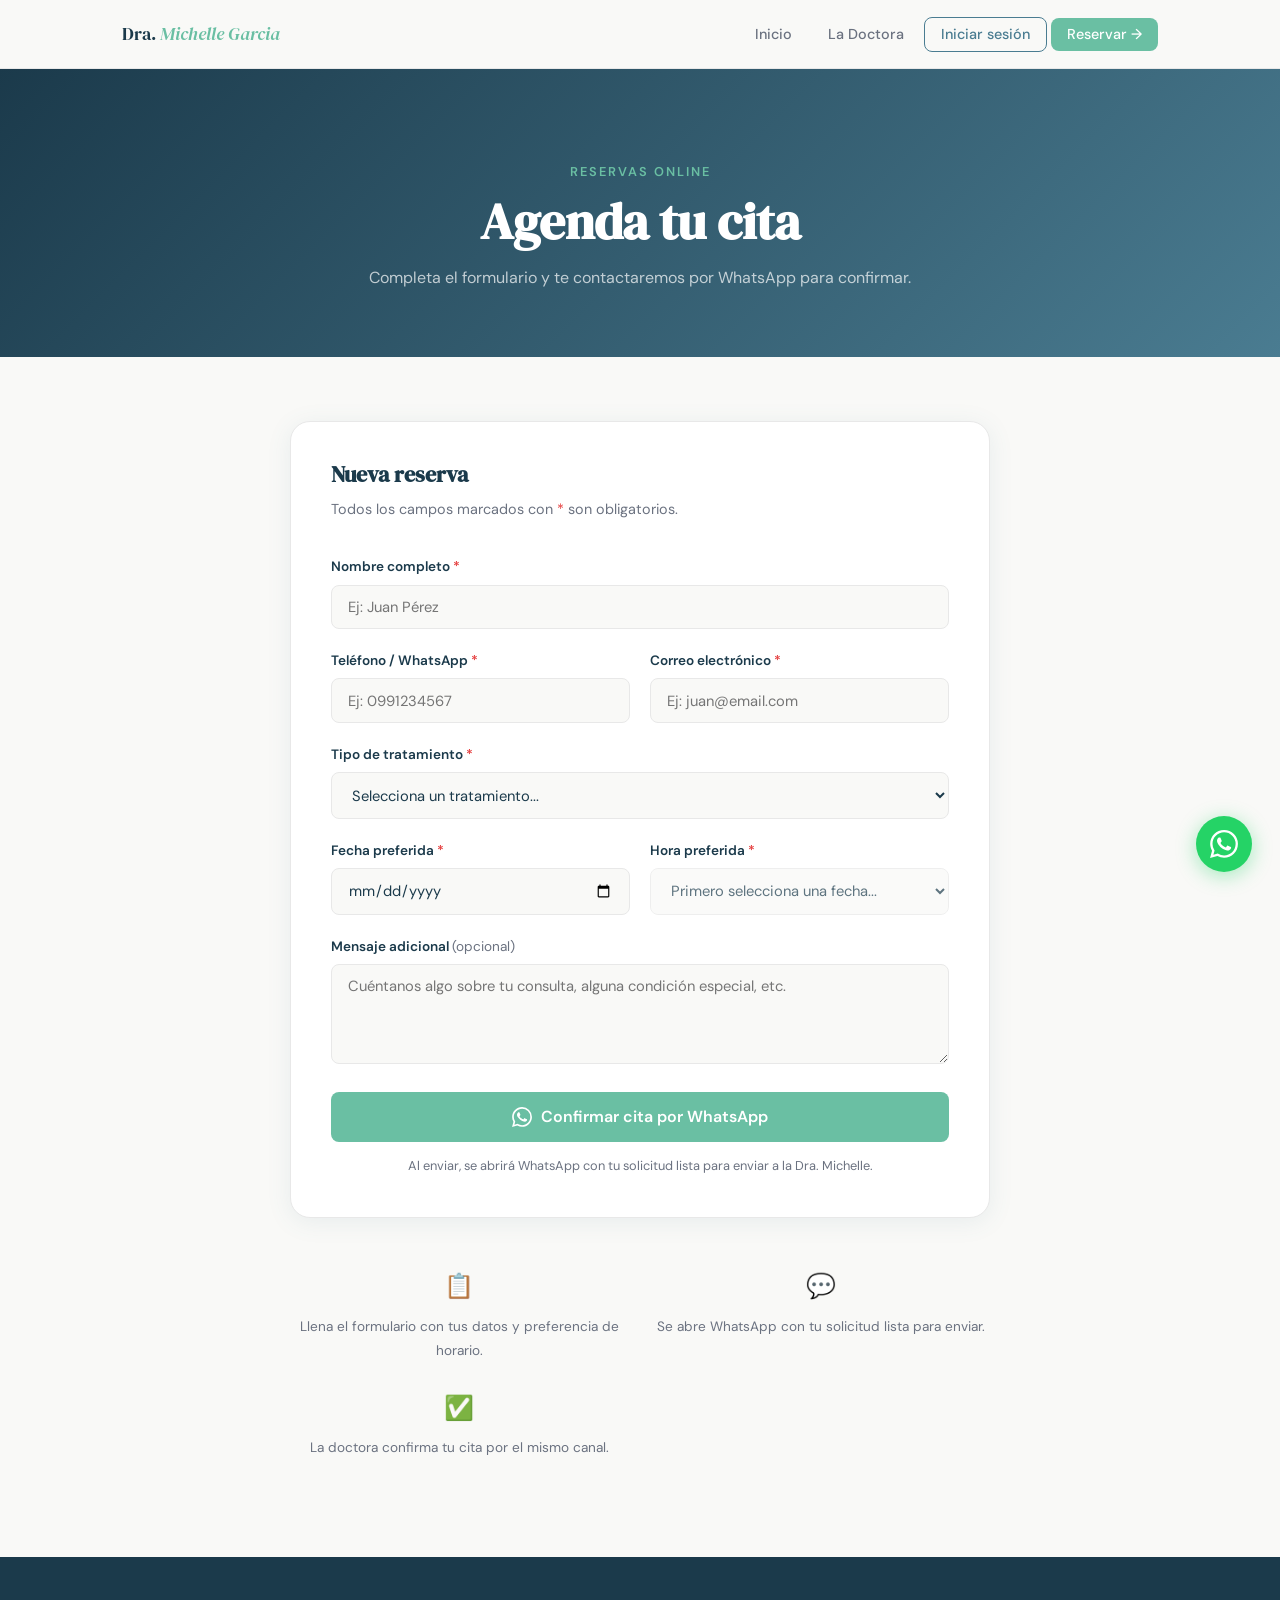
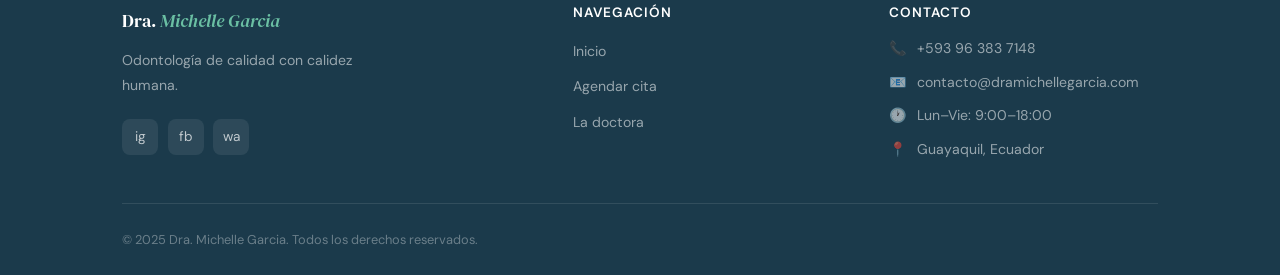
<file: agendar.html>
<!DOCTYPE html>
<html lang="es">
<head>
  <meta charset="UTF-8" />
  <meta name="viewport" content="width=device-width, initial-scale=1.0" />
  <title>Agendar Cita – Dra. Michelle Garcia</title>
  <meta name="description" content="Agenda tu cita con la Dra. Michelle Garcia. Formulario fácil y rápido, confirmación por WhatsApp." />
  <link rel="preconnect" href="https://fonts.googleapis.com" />
  <link rel="preconnect" href="https://fonts.gstatic.com" crossorigin />
  <link href="https://fonts.googleapis.com/css2?family=DM+Sans:wght@300;400;500;600&family=DM+Serif+Display:ital@0;1&display=swap" rel="stylesheet" />
  <link rel="icon" type="image/png" href="logo.png" />
  <link rel="stylesheet" href="src/styles.css" />
</head>
<body>

  <!-- ========== NAVBAR ========== -->
  <nav class="navbar">
    <div class="container">
      <a href="index.html" class="logo">Dra. <span>Michelle Garcia</span></a>
      <ul class="nav-links" id="navLinks">
        <li><a href="index.html">Inicio</a></li>
        <li><a href="biografia.html">La Doctora</a></li>
        <li><a href="login.html" class="nav-login">Iniciar sesión</a></li>
        <li><a href="agendar.html" class="nav-cta">Reservar &rarr;</a></li>
      </ul>
      <button class="hamburger" id="hamburger" aria-label="Menú">
        <span></span><span></span><span></span>
      </button>
    </div>
  </nav>


  <!-- ========== HERO AGENDAR ========== -->
  <section class="agendar-hero">
    <div class="container">
      <p class="section-label" style="color:var(--acc)">Reservas online</p>
      <h1>Agenda tu cita</h1>
      <p>Completa el formulario y te contactaremos por WhatsApp para confirmar.</p>
    </div>
  </section>


  <!-- ========== FORMULARIO ========== -->
  <section class="agendar-section">
    <div class="container">

      <div class="form-card">

        <!-- Formulario activo -->
        <div id="formWrapper">
          <h3 style="font-family:'DM Serif Display',serif; color:var(--pri-dark); margin-bottom:.5rem; font-size:1.4rem;">
            Nueva reserva
          </h3>
          <p style="font-size:.9rem; color:var(--muted); margin-bottom:2rem;">
            Todos los campos marcados con <span style="color:#e53e3e">*</span> son obligatorios.
          </p>

          <form id="formCita" novalidate>
            <div class="form-grid">

              <!-- Nombre -->
              <div class="form-group full">
                <label for="nombre">Nombre completo <span style="color:#e53e3e">*</span></label>
                <input
                  type="text"
                  id="nombre"
                  name="nombre"
                  placeholder="Ej: Juan Pérez"
                  required
                  autocomplete="name"
                />
              </div>

              <!-- Teléfono -->
              <div class="form-group">
                <label for="telefono">Teléfono / WhatsApp <span style="color:#e53e3e">*</span></label>
                <input
                  type="tel"
                  id="telefono"
                  name="telefono"
                  placeholder="Ej: 0991234567"
                  required
                  autocomplete="tel"
                />
              </div>

              <!-- Correo -->
              <div class="form-group">
                <label for="correo">Correo electrónico <span style="color:#e53e3e">*</span></label>
                <input
                  type="email"
                  id="correo"
                  name="correo"
                  placeholder="Ej: juan@email.com"
                  required
                  autocomplete="email"
                />
              </div>

              <!-- Tipo de tratamiento -->
              <div class="form-group full">
                <label for="tratamiento">Tipo de tratamiento <span style="color:#e53e3e">*</span></label>
                <select id="tratamiento" name="tratamiento" required>
                  <option value="" disabled selected>Selecciona un tratamiento...</option>
                  <option value="Consulta general">Consulta general</option>
                  <option value="Ortodoncia">Ortodoncia</option>
                  <option value="Blanqueamiento dental">Blanqueamiento dental</option>
                  <option value="Implantes dentales">Implantes dentales</option>
                  <option value="Limpieza dental">Limpieza dental</option>
                  <option value="Carillas estéticas">Carillas estéticas</option>
                  <option value="Urgencia dental">Urgencia dental</option>
                  <option value="Otro">Otro</option>
                </select>
              </div>

              <!-- Fecha -->
              <div class="form-group">
                <label for="fecha">Fecha preferida <span style="color:#e53e3e">*</span></label>
                <input
                  type="date"
                  id="fecha"
                  name="fecha"
                  required
                />
              </div>

              <!-- Hora — se llena dinámicamente al elegir fecha -->
              <div class="form-group">
                <label for="hora">Hora preferida <span style="color:#e53e3e">*</span></label>
                <select id="hora" name="hora" required disabled>
                  <option value="" disabled selected>Primero selecciona una fecha...</option>
                </select>
              </div>

              <!-- Mensaje -->
              <div class="form-group full">
                <label for="mensaje">Mensaje adicional <span style="font-weight:400; color:var(--muted)">(opcional)</span></label>
                <textarea
                  id="mensaje"
                  name="mensaje"
                  placeholder="Cuéntanos algo sobre tu consulta, alguna condición especial, etc."
                ></textarea>
              </div>

            </div>

            <!-- Botón enviar -->
            <div class="form-submit">
              <button type="submit" class="btn-submit" id="btnEnviar">
                <svg class="wa-icon" viewBox="0 0 24 24" xmlns="http://www.w3.org/2000/svg">
                  <path d="M17.472 14.382c-.297-.149-1.758-.867-2.03-.967-.273-.099-.471-.148-.67.15-.197.297-.767.966-.94 1.164-.173.199-.347.223-.644.075-.297-.15-1.255-.463-2.39-1.475-.883-.788-1.48-1.761-1.653-2.059-.173-.297-.018-.458.13-.606.134-.133.298-.347.446-.52.149-.174.198-.298.298-.497.099-.198.05-.371-.025-.52-.075-.149-.669-1.612-.916-2.207-.242-.579-.487-.5-.669-.51-.173-.008-.371-.01-.57-.01-.198 0-.52.074-.792.372-.272.297-1.04 1.016-1.04 2.479 0 1.462 1.065 2.875 1.213 3.074.149.198 2.096 3.2 5.077 4.487.709.306 1.262.489 1.694.625.712.227 1.36.195 1.871.118.571-.085 1.758-.719 2.006-1.413.248-.694.248-1.289.173-1.413-.074-.124-.272-.198-.57-.347m-5.421 7.403h-.004a9.87 9.87 0 01-5.031-1.378l-.361-.214-3.741.982.998-3.648-.235-.374a9.86 9.86 0 01-1.51-5.26c.001-5.45 4.436-9.884 9.888-9.884 2.64 0 5.122 1.03 6.988 2.898a9.825 9.825 0 012.893 6.994c-.003 5.45-4.437 9.884-9.885 9.884m8.413-18.297A11.815 11.815 0 0012.05 0C5.495 0 .16 5.335.157 11.892c0 2.096.547 4.142 1.588 5.945L.057 24l6.305-1.654a11.882 11.882 0 005.683 1.448h.005c6.554 0 11.890-5.335 11.893-11.893a11.821 11.821 0 00-3.48-8.413z"/>
                </svg>
                Confirmar cita por WhatsApp
              </button>
              <p class="form-note">
                Al enviar, se abrirá WhatsApp con tu solicitud lista para enviar a la Dra. Michelle.
              </p>
            </div>

          </form>
        </div>

        <!-- Mensaje de éxito (oculto hasta el envío) -->
        <div class="form-success" id="formSuccess">
          <div class="success-icon">✓</div>
          <h3>¡Solicitud enviada!</h3>
          <p>Se abrió WhatsApp con tu reserva. La Dra. Michelle te confirmará tu cita a la brevedad.</p>
          <a href="index.html" class="btn btn-outline" style="margin-top:1.5rem; display:inline-flex">
            Volver al inicio
          </a>
        </div>

      </div>

      <!-- Info extra debajo del formulario -->
      <div class="grid-3" style="margin-top:3rem; max-width:700px; margin-left:auto; margin-right:auto;">
        <div style="text-align:center">
          <div style="font-size:1.5rem; margin-bottom:.5rem;">📋</div>
          <p style="font-size:.85rem; color:var(--muted)">Llena el formulario con tus datos y preferencia de horario.</p>
        </div>
        <div style="text-align:center">
          <div style="font-size:1.5rem; margin-bottom:.5rem;">💬</div>
          <p style="font-size:.85rem; color:var(--muted)">Se abre WhatsApp con tu solicitud lista para enviar.</p>
        </div>
        <div style="text-align:center">
          <div style="font-size:1.5rem; margin-bottom:.5rem;">✅</div>
          <p style="font-size:.85rem; color:var(--muted)">La doctora confirma tu cita por el mismo canal.</p>
        </div>
      </div>

    </div>
  </section>


  <!-- ========== FOOTER ========== -->
  <footer class="footer">
    <div class="container">
      <div class="footer-grid">
        <div class="footer-brand">
          <div class="footer-logo">Dra. <span>Michelle Garcia</span></div>
          <p>Odontología de calidad con calidez humana.</p>
          <div class="footer-social">
            <a href="#" class="social-btn" title="Instagram">ig</a>
            <a href="#" class="social-btn" title="Facebook">fb</a>
            <a href="https://wa.me/593963837148" class="social-btn" title="WhatsApp">wa</a>
          </div>
        </div>
        <div>
          <h4>Navegación</h4>
          <ul class="footer-links">
            <li><a href="index.html">Inicio</a></li>
            <li><a href="agendar.html">Agendar cita</a></li>
            <li><a href="biografia.html">La doctora</a></li>
          </ul>
        </div>
        <div>
          <h4>Contacto</h4>
          <ul class="footer-contact">
            <li><span>📞</span> +593 96 383 7148</li>
            <li><span>📧</span> contacto@dramichellegarcia.com</li>
            <li><span>🕐</span> Lun–Vie: 9:00–18:00</li>
            <li><span>📍</span> Guayaquil, Ecuador</li>
          </ul>
        </div>
      </div>
      <div class="footer-bottom">
        <p>© 2025 Dra. Michelle Garcia. Todos los derechos reservados.</p>
      </div>
    </div>
  </footer>

  <!-- WhatsApp flotante -->
  <a href="https://wa.me/593963837148" target="_blank" class="wa-float" title="Escríbenos por WhatsApp">
    <svg viewBox="0 0 24 24" xmlns="http://www.w3.org/2000/svg">
      <path d="M17.472 14.382c-.297-.149-1.758-.867-2.03-.967-.273-.099-.471-.148-.67.15-.197.297-.767.966-.94 1.164-.173.199-.347.223-.644.075-.297-.15-1.255-.463-2.39-1.475-.883-.788-1.48-1.761-1.653-2.059-.173-.297-.018-.458.13-.606.134-.133.298-.347.446-.52.149-.174.198-.298.298-.497.099-.198.05-.371-.025-.52-.075-.149-.669-1.612-.916-2.207-.242-.579-.487-.5-.669-.51-.173-.008-.371-.01-.57-.01-.198 0-.52.074-.792.372-.272.297-1.04 1.016-1.04 2.479 0 1.462 1.065 2.875 1.213 3.074.149.198 2.096 3.2 5.077 4.487.709.306 1.262.489 1.694.625.712.227 1.36.195 1.871.118.571-.085 1.758-.719 2.006-1.413.248-.694.248-1.289.173-1.413-.074-.124-.272-.198-.57-.347m-5.421 7.403h-.004a9.87 9.87 0 01-5.031-1.378l-.361-.214-3.741.982.998-3.648-.235-.374a9.86 9.86 0 01-1.51-5.26c.001-5.45 4.436-9.884 9.888-9.884 2.64 0 5.122 1.03 6.988 2.898a9.825 9.825 0 012.893 6.994c-.003 5.45-4.437 9.884-9.885 9.884m8.413-18.297A11.815 11.815 0 0012.05 0C5.495 0 .16 5.335.157 11.892c0 2.096.547 4.142 1.588 5.945L.057 24l6.305-1.654a11.882 11.882 0 005.683 1.448h.005c6.554 0 11.890-5.335 11.893-11.893a11.821 11.821 0 00-3.48-8.413z"/>
    </svg>
  </a>

  <script src="src/main.js"></script>
</body>
</html>
</file>
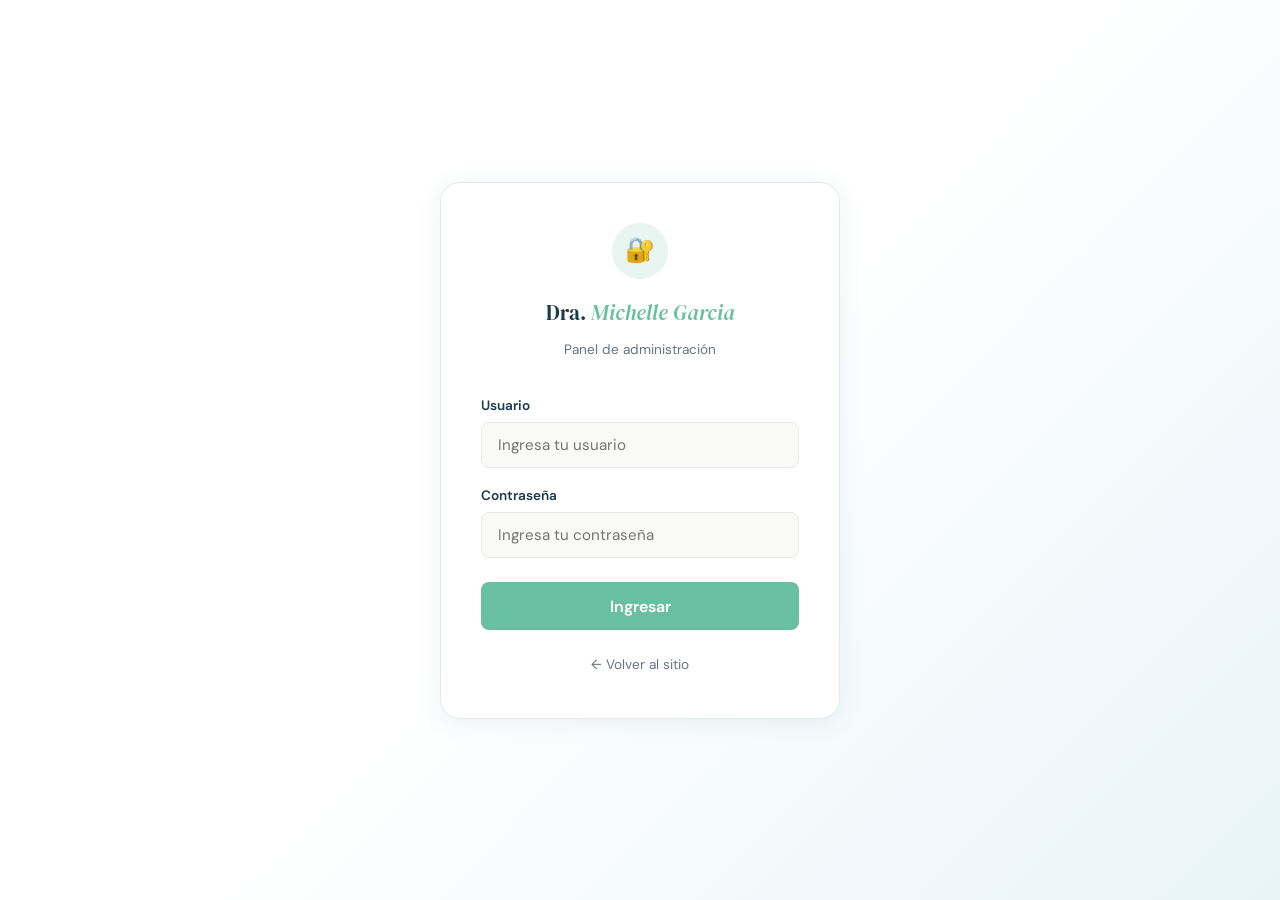
<file: dashboard.html>
<!DOCTYPE html>
<html lang="es">
<head>
  <meta charset="UTF-8" />
  <meta name="viewport" content="width=device-width, initial-scale=1.0" />
  <title>Dashboard – Dra. Michelle Garcia</title>
  <link rel="icon" type="image/png" href="logo.png" />
  <link rel="preconnect" href="https://fonts.googleapis.com" />
  <link rel="preconnect" href="https://fonts.gstatic.com" crossorigin />
  <link href="https://fonts.googleapis.com/css2?family=DM+Sans:wght@300;400;500;600&family=DM+Serif+Display:ital@0;1&display=swap" rel="stylesheet" />
  <link rel="stylesheet" href="src/styles.css" />
</head>
<body>

  <!-- TOPBAR -->
  <div class="topbar">
    <div class="topbar-logo">Dra. <span>Michelle Garcia</span> — Dashboard</div>
    <div class="topbar-right">
      <span class="topbar-user" id="topbarUser"></span>
      <button class="btn-logout" id="btnLogout">Cerrar sesión</button>
    </div>
  </div>

  <div class="dashboard">
    <div class="container">

      <!-- STATS -->
      <div class="stats-grid">
        <div class="stat-card"><span class="stat-num" id="statTotal">—</span><span class="stat-label">Total citas</span></div>
        <div class="stat-card"><span class="stat-num" id="statPendiente">—</span><span class="stat-label">Pendientes</span></div>
        <div class="stat-card"><span class="stat-num" id="statConfirmada">—</span><span class="stat-label">Confirmadas</span></div>
        <div class="stat-card"><span class="stat-num" id="statCancelada">—</span><span class="stat-label">Canceladas</span></div>
      </div>

      <!-- FILTROS -->
      <div class="filtros">
        <select id="filtroEstado">
          <option value="">Todos los estados</option>
          <option value="Pendiente">Pendiente</option>
          <option value="Confirmada">Confirmada</option>
          <option value="Cancelada">Cancelada</option>
        </select>
        <input type="date" id="filtroFecha" />
        <button class="btn-refresh" id="btnRefresh">↺ Actualizar</button>
      </div>

      <!-- TABLA (desktop) -->
      <div class="table-wrap">
        <div class="table-empty" id="tableLoading">
          <div class="spinner"></div>
          Cargando citas...
        </div>
        <table class="citas-table" id="citasTable" style="display:none">
          <thead>
            <tr>
              <th>Paciente</th>
              <th>Tratamiento</th>
              <th>Fecha</th>
              <th>Hora</th>
              <th>Teléfono</th>
              <th>Estado</th>
              <th>Acciones</th>
            </tr>
          </thead>
          <tbody id="citasTbody"></tbody>
        </table>
        <div class="table-empty" id="tableEmpty" style="display:none">
          No hay citas para los filtros seleccionados.
        </div>
      </div>

      <!-- CARDS (móvil) -->
      <div class="citas-cards" id="citasCards"></div>

    </div>
  </div>

  <script>
    const SCRIPT_URL = "https://script.google.com/macros/s/AKfycbw8NdR-mvVwVTXChMpIpU7E0NkLY6objRKbtEdQ3hBc_7BMVJZDBFonu4_yI_S0NTbV/exec";

    if (sessionStorage.getItem("auth") !== "true") {
      window.location.href = "login.html";
    }

    document.getElementById("topbarUser").textContent = sessionStorage.getItem("usuario") || "";

    document.getElementById("btnLogout").addEventListener("click", () => {
      sessionStorage.clear();
      window.location.href = "login.html";
    });

    let todasLasCitas = [];

    // ── Cargar citas ──
    async function cargarCitas() {
      document.getElementById("tableLoading").style.display = "block";
      document.getElementById("citasTable").style.display   = "none";
      document.getElementById("tableEmpty").style.display   = "none";
      document.getElementById("citasCards").innerHTML       = "";

      try {
        const res  = await fetch(`${SCRIPT_URL}?action=getCitas&t=${Date.now()}`, { cache: "no-store" });
        const json = await res.json();
        todasLasCitas = json.citas || [];
        actualizarStats(todasLasCitas);
        renderCitas(todasLasCitas);
      } catch (err) {
        document.getElementById("tableLoading").innerHTML = "Error al cargar citas. Intenta de nuevo.";
      }
    }

    // ── Stats ──
    function actualizarStats(citas) {
      document.getElementById("statTotal").textContent      = citas.length;
      document.getElementById("statPendiente").textContent  = citas.filter(c => c.estado === "Pendiente").length;
      document.getElementById("statConfirmada").textContent = citas.filter(c => c.estado === "Confirmada").length;
      document.getElementById("statCancelada").textContent  = citas.filter(c => c.estado === "Cancelada").length;
    }

    // ── Render tabla + cards ──
    function renderCitas(citas) {
      document.getElementById("tableLoading").style.display = "none";
      const cardsEl = document.getElementById("citasCards");
      cardsEl.innerHTML = "";

      if (citas.length === 0) {
        document.getElementById("tableEmpty").style.display = "block";
        document.getElementById("citasTable").style.display = "none";
        return;
      }

      document.getElementById("citasTable").style.display = "table";
      document.getElementById("tableEmpty").style.display = "none";

      const sorted = [...citas].sort((a, b) =>
        (parseFecha(a.fecha) + a.hora).localeCompare(parseFecha(b.fecha) + b.hora)
      );

      const tbody = document.getElementById("citasTbody");
      tbody.innerHTML = "";

      sorted.forEach(cita => {
        const accionesHTML = `
          ${cita.estado !== "Confirmada" && cita.estado !== "Cancelada"
            ? `<button class="btn-accion btn-confirmar" onclick="cambiarEstado(${cita.fila}, 'Confirmada', this)">Confirmar</button>` : ""}
          ${cita.estado !== "Cancelada"
            ? `<button class="btn-accion btn-cancelar" onclick="cambiarEstado(${cita.fila}, 'Cancelada', this)">Cancelar</button>` : ""}
        `;

        // Fila tabla (desktop)
        const tr = document.createElement("tr");
        tr.innerHTML = `
          <td>
            <strong style="display:block;color:var(--pri-dark)">${cita.nombre}</strong>
            <span style="font-size:.78rem;color:var(--muted)">${cita.correo}</span>
          </td>
          <td>${cita.tratamiento}</td>
          <td>${cita.fecha}</td>
          <td>${formatHora12(cita.hora)}</td>
          <td>${cita.telefono}</td>
          <td><span class="badge badge-${cita.estado.toLowerCase()}">${cita.estado}</span></td>
          <td><div class="acciones">${accionesHTML}</div></td>
        `;
        tbody.appendChild(tr);

        // Card (móvil)
        const card = document.createElement("div");
        card.className = "cita-card";
        card.innerHTML = `
          <div class="cita-card-header">
            <div>
              <div class="cita-card-nombre">${cita.nombre}</div>
              <div class="cita-card-correo">${cita.correo}</div>
            </div>
            <span class="badge badge-${cita.estado.toLowerCase()}">${cita.estado}</span>
          </div>
          <div class="cita-card-body">
            <div class="cita-card-field"><span>Tratamiento</span><strong>${cita.tratamiento}</strong></div>
            <div class="cita-card-field"><span>Teléfono</span><strong>${cita.telefono}</strong></div>
            <div class="cita-card-field"><span>Fecha</span><strong>${cita.fecha}</strong></div>
            <div class="cita-card-field"><span>Hora</span><strong>${formatHora12(cita.hora)}</strong></div>
          </div>
          <div class="cita-card-footer">${accionesHTML}</div>
        `;
        cardsEl.appendChild(card);
      });
    }

    // ── Cambiar estado ──
    async function cambiarEstado(fila, nuevoEstado, btn) {
      btn.disabled    = true;
      btn.textContent = "...";

      try {
        const url  = `${SCRIPT_URL}?action=actualizarEstado&fila=${fila}&estado=${encodeURIComponent(nuevoEstado)}&t=${Date.now()}`;
        const res  = await fetch(url, { cache: "no-store" });
        const json = await res.json();

        if (json.ok) {
          await cargarCitas();
        } else {
          btn.disabled    = false;
          btn.textContent = nuevoEstado === "Confirmada" ? "Confirmar" : "Cancelar";
          alert("Error al actualizar. Intenta de nuevo.");
        }
      } catch (err) {
        btn.disabled    = false;
        btn.textContent = nuevoEstado === "Confirmada" ? "Confirmar" : "Cancelar";
        alert("Error de conexión.");
      }
    }

    // ── Filtros ──
    function aplicarFiltros() {
      const estado = document.getElementById("filtroEstado").value;
      const fecha  = document.getElementById("filtroFecha").value;

      let filtradas = [...todasLasCitas];
      if (estado) filtradas = filtradas.filter(c => c.estado === estado);
      if (fecha)  filtradas = filtradas.filter(c => c.fecha  === isoADDMMYYYY(fecha));

      actualizarStats(todasLasCitas);
      renderCitas(filtradas);
    }

    document.getElementById("filtroEstado").addEventListener("change", aplicarFiltros);
    document.getElementById("filtroFecha").addEventListener("change", aplicarFiltros);
    document.getElementById("btnRefresh").addEventListener("click", cargarCitas);

    // ── Helpers ──
    function isoADDMMYYYY(iso) {
      if (!iso) return "";
      const [y, m, d] = iso.split("-");
      return `${d}/${m}/${y}`;
    }

    function parseFecha(ddmmyyyy) {
      if (!ddmmyyyy) return "";
      const [d, m, y] = ddmmyyyy.split("/");
      return `${y}-${m}-${d}`;
    }

    function formatHora12(h) {
      if (!h) return h;
      const [hh, mm] = h.split(":").map(Number);
      const p = hh >= 12 ? "PM" : "AM";
      return `${hh % 12 || 12}:${String(mm).padStart(2, "0")} ${p}`;
    }

    cargarCitas();
  </script>
</body>
</html>
</file>
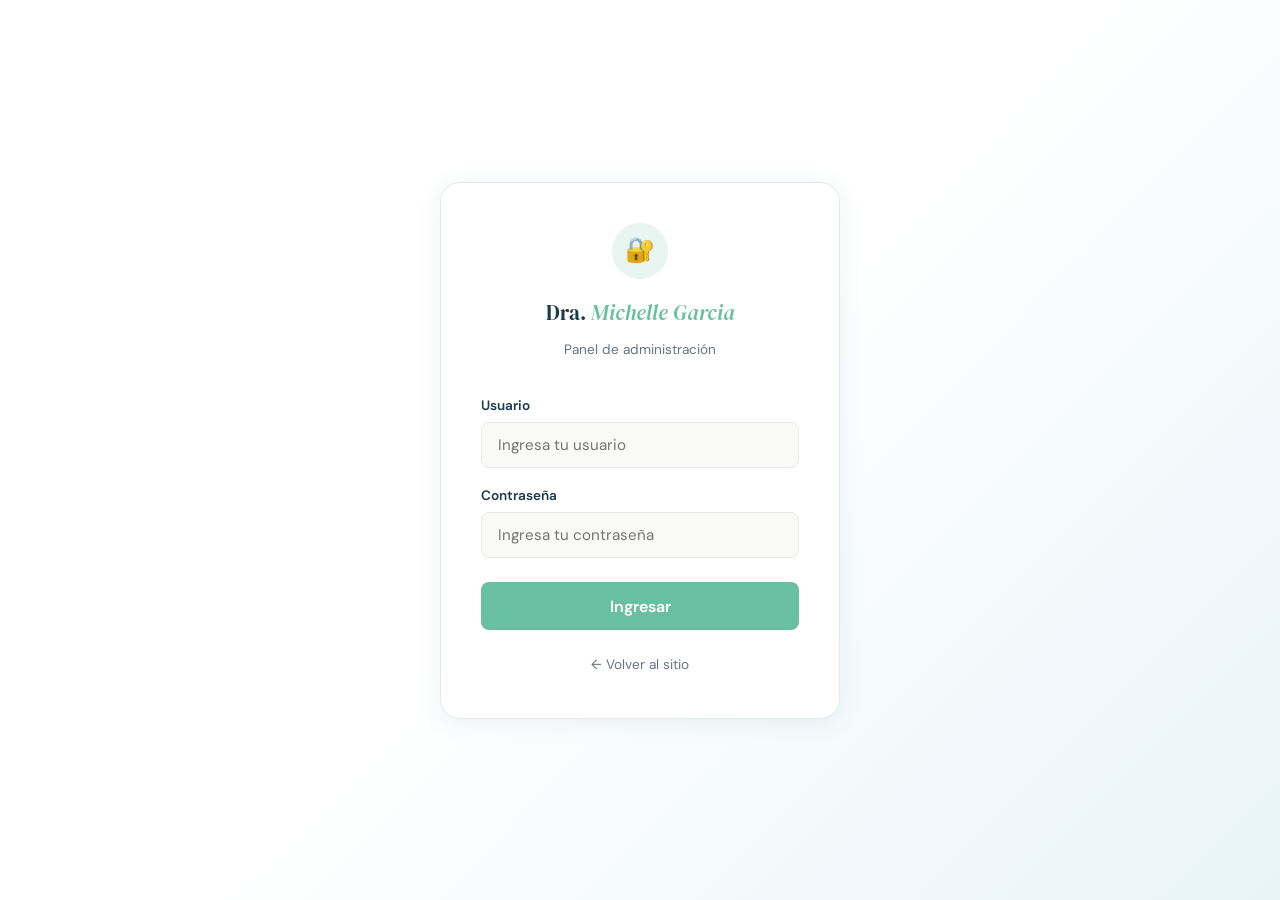
<file: login.html>
<!DOCTYPE html>
<html lang="es">
<head>
  <meta charset="UTF-8" />
  <meta name="viewport" content="width=device-width, initial-scale=1.0" />
  <title>Acceso – Dra. Michelle Garcia</title>
  <link rel="icon" type="image/png" href="logo.png" />
  <link rel="preconnect" href="https://fonts.googleapis.com" />
  <link rel="preconnect" href="https://fonts.gstatic.com" crossorigin />
  <link href="https://fonts.googleapis.com/css2?family=DM+Sans:wght@300;400;500;600&family=DM+Serif+Display:ital@0;1&display=swap" rel="stylesheet" />
  <link rel="icon" type="image/png" href="src/logo.png" />
  <link rel="stylesheet" href="src/styles.css" />
</head>
<body>

  <div class="login-page">
    <div class="login-card">

      <div class="login-logo">
        <div class="login-icon">🔐</div>
        <span class="logo">Dra. <span>Michelle Garcia</span></span>
        <p>Panel de administración</p>
      </div>

      <div class="login-error" id="loginError">
        Usuario o contraseña incorrectos.
      </div>

      <div class="login-form">
        <div>
          <label for="usuario">Usuario</label>
          <input type="text" id="usuario" placeholder="Ingresa tu usuario" autocomplete="username" />
        </div>
        <div>
          <label for="password">Contraseña</label>
          <input type="password" id="password" placeholder="Ingresa tu contraseña" autocomplete="current-password" />
        </div>
        <button class="btn-login" id="btnLogin">Ingresar</button>
      </div>

      <div class="login-back">
        <a href="index.html">← Volver al sitio</a>
      </div>

    </div>
  </div>

  <script>
    // ⚠️ Misma URL del Apps Script
    const SCRIPT_URL = "https://script.google.com/macros/s/AKfycbw8NdR-mvVwVTXChMpIpU7E0NkLY6objRKbtEdQ3hBc_7BMVJZDBFonu4_yI_S0NTbV/exec";

    // Si ya hay sesión activa, ir directo al dashboard
    if (sessionStorage.getItem("auth") === "true") {
      window.location.href = "dashboard.html";
    }

    const btnLogin   = document.getElementById("btnLogin");
    const errorEl    = document.getElementById("loginError");
    const inputUser  = document.getElementById("usuario");
    const inputPass  = document.getElementById("password");

    // Login al presionar Enter
    [inputUser, inputPass].forEach(el => {
      el.addEventListener("keydown", e => { if (e.key === "Enter") btnLogin.click(); });
    });

    btnLogin.addEventListener("click", async () => {
      const usuario  = inputUser.value.trim();
      const password = inputPass.value.trim();

      if (!usuario || !password) {
        mostrarError("Por favor ingresa usuario y contraseña.");
        return;
      }

      btnLogin.disabled     = true;
      btnLogin.textContent  = "Verificando...";
      errorEl.classList.remove("show");

      try {
        const url = `${SCRIPT_URL}?action=login&usuario=${encodeURIComponent(usuario)}&password=${encodeURIComponent(password)}&t=${Date.now()}`;
        const res  = await fetch(url, { cache: "no-store" });
        const json = await res.json();

        if (json.ok) {
          sessionStorage.setItem("auth", "true");
          sessionStorage.setItem("usuario", usuario);
          window.location.href = "dashboard.html";
        } else {
          mostrarError("Usuario o contraseña incorrectos.");
        }
      } catch (err) {
        mostrarError("Error de conexión. Intenta de nuevo.");
      } finally {
        btnLogin.disabled    = false;
        btnLogin.textContent = "Ingresar";
      }
    });

    function mostrarError(msg) {
      errorEl.textContent = msg;
      errorEl.classList.add("show");
    }
  </script>
</body>
</html>
</file>
<file: src/styles.css>
/* =============================================
   VARIABLES & RESET
   ============================================= */
:root {
  --pri: #4A7C91;
  --pri-light: #E8F4F8;
  --pri-dark: #1B3A4B;
  --acc: #6ABFA3;
  --acc-light: #E8F5F1;
  --acc-dark: #3d9e84;
  --bg: #F9F9F7;
  --white: #ffffff;
  --gray: #E8E8E8;
  --gray-dark: #d1d5db;
  --text: #1B3A4B;
  --muted: #6b7280;
  --shadow: 0 4px 24px rgba(74, 124, 145, 0.10);
  --shadow-sm: 0 2px 8px rgba(74, 124, 145, 0.08);
  --radius: 12px;
  --radius-sm: 8px;
  --transition: all 0.25s ease;
}

*, *::before, *::after {
  margin: 0;
  padding: 0;
  box-sizing: border-box;
}

html {
  scroll-behavior: smooth;
  overflow-x: hidden;
}

body {
  font-family: 'DM Sans', sans-serif;
  background: var(--bg);
  color: var(--text);
  line-height: 1.7;
  font-size: 16px;
  overflow-x: hidden;
  max-width: 100vw;
}

img { max-width: 100%; display: block; }
a { text-decoration: none; color: inherit; }
ul { list-style: none; }

/* =============================================
   TYPOGRAPHY
   ============================================= */
h1, h2, h3, h4 {
  font-family: 'DM Serif Display', serif;
  color: var(--pri-dark);
  line-height: 1.2;
}

h1 { font-size: clamp(2rem, 5vw, 3.2rem); }
h2 { font-size: clamp(1.6rem, 3vw, 2.2rem); }
h3 { font-size: 1.25rem; }
h4 { font-size: 1rem; }

p { color: var(--muted); line-height: 1.8; }

.section-label {
  font-size: .8rem;
  font-weight: 600;
  letter-spacing: 2px;
  text-transform: uppercase;
  color: var(--acc);
  margin-bottom: .5rem;
}

/* =============================================
   LAYOUT HELPERS
   ============================================= */
.container {
  max-width: 1100px;
  margin: 0 auto;
  padding: 0 2rem;
  width: 100%;
}

.section {
  padding: 5rem 0;
}

.section-header {
  text-align: center;
  max-width: 560px;
  margin: 0 auto 3.5rem;
}

.section-header p {
  margin-top: .75rem;
  font-size: 1rem;
}

.grid-2 {
  display: grid;
  grid-template-columns: repeat(auto-fit, minmax(280px, 1fr));
  gap: 1.5rem;
}

.grid-3 {
  display: grid;
  grid-template-columns: repeat(auto-fit, minmax(240px, 1fr));
  gap: 1.5rem;
}

.grid-4 {
  display: grid;
  grid-template-columns: repeat(auto-fit, minmax(200px, 1fr));
  gap: 1.5rem;
}

/* =============================================
   BUTTONS
   ============================================= */
.btn {
  display: inline-flex;
  align-items: center;
  gap: .5rem;
  padding: .75rem 1.75rem;
  border-radius: var(--radius-sm);
  font-family: 'DM Sans', sans-serif;
  font-size: .95rem;
  font-weight: 500;
  cursor: pointer;
  transition: var(--transition);
  border: none;
}

.btn-primary {
  background: var(--acc);
  color: var(--white);
}

.btn-primary:hover {
  background: var(--acc-dark);
  transform: translateY(-1px);
}

.btn-outline {
  background: transparent;
  color: var(--pri);
  border: 1.5px solid var(--pri);
}

.btn-outline:hover {
  background: var(--pri-light);
}

/* =============================================
   NAVBAR
   ============================================= */
.navbar {
  position: fixed;
  top: 0; left: 0; right: 0;
  z-index: 100;
  background: rgba(249, 249, 247, 0.95);
  backdrop-filter: blur(10px);
  border-bottom: 1px solid var(--gray);
}

.navbar .container {
  display: flex;
  align-items: center;
  justify-content: space-between;
  height: 68px;
}

.logo {
  font-family: 'DM Serif Display', serif;
  font-size: 1.15rem;
  color: var(--pri-dark);
  white-space: nowrap;
}

.logo span {
  color: var(--acc);
  font-style: italic;
}

.nav-links {
  display: flex;
  align-items: center;
  gap: .25rem;
}

.nav-links a {
  padding: .45rem 1rem;
  font-size: .9rem;
  font-weight: 500;
  color: var(--muted);
  border-radius: var(--radius-sm);
  transition: var(--transition);
}

.nav-links a:hover,
.nav-links a.active {
  color: var(--pri-dark);
  background: var(--pri-light);
}

.nav-login {
  background: transparent !important;
  color: var(--pri) !important;
  border: 1.5px solid var(--pri) !important;
}

.nav-login:hover {
  background: var(--pri-light) !important;
}

.nav-cta {
  background: var(--acc) !important;
  color: var(--white) !important;
}

.nav-cta:hover {
  background: var(--acc-dark) !important;
}

.hamburger {
  display: none;
  flex-direction: column;
  gap: 5px;
  cursor: pointer;
  padding: .5rem;
  background: none;
  border: none;
}

.hamburger span {
  display: block;
  width: 22px;
  height: 2px;
  background: var(--pri-dark);
  border-radius: 2px;
  transition: var(--transition);
}

/* =============================================
   HERO
   ============================================= */
.hero {
  min-height: 100vh;
  display: flex;
  align-items: center;
  padding-top: 68px;
  background: linear-gradient(135deg, var(--white) 55%, var(--pri-light) 100%);
  position: relative;
  overflow: hidden;
}

.hero::before {
  content: '';
  position: absolute;
  top: -100px; right: -100px;
  width: 500px; height: 500px;
  border-radius: 50%;
  background: radial-gradient(circle, rgba(106,191,163,.12) 0%, transparent 70%);
  pointer-events: none;
}

.hero-inner {
  display: grid;
  grid-template-columns: 1fr 1fr;
  gap: 4rem;
  align-items: center;
}

.hero-badge {
  display: inline-flex;
  align-items: center;
  gap: .5rem;
  background: var(--acc-light);
  color: var(--acc-dark);
  padding: .35rem 1rem;
  border-radius: 100px;
  font-size: .82rem;
  font-weight: 600;
  letter-spacing: .5px;
  margin-bottom: 1.25rem;
}

.hero-badge::before {
  content: '';
  width: 6px; height: 6px;
  border-radius: 50%;
  background: var(--acc);
}

.hero h1 { margin-bottom: 1.25rem; }

.hero p {
  font-size: 1.05rem;
  max-width: 480px;
  margin-bottom: 2rem;
}

.hero-actions {
  display: flex;
  gap: 1rem;
  flex-wrap: wrap;
}

.hero-stats {
  display: flex;
  gap: 2rem;
  margin-top: 2.5rem;
  padding-top: 2rem;
  border-top: 1px solid var(--gray);
}

.hero-stat strong {
  display: block;
  font-size: 1.6rem;
  font-family: 'DM Serif Display', serif;
  color: var(--pri-dark);
}

.hero-stat span {
  font-size: .82rem;
  color: var(--muted);
}

.hero-image {
  position: relative;
}

.hero-image-main {
  width: 100%;
  aspect-ratio: 4/5;
  object-fit: cover;
  border-radius: 24px 24px 80px 24px;
  box-shadow: var(--shadow);
}

.hero-image-badge {
  position: absolute;
  bottom: 2rem; left: -1.5rem;
  background: var(--white);
  border-radius: var(--radius);
  padding: 1rem 1.25rem;
  box-shadow: var(--shadow);
  display: flex;
  align-items: center;
  gap: .75rem;
}

.hero-image-badge .icon {
  width: 40px; height: 40px;
  border-radius: 50%;
  background: var(--acc-light);
  display: flex;
  align-items: center;
  justify-content: center;
  font-size: 1.2rem;
}

.hero-image-badge strong {
  display: block;
  font-size: .9rem;
  color: var(--pri-dark);
}

.hero-image-badge span {
  font-size: .78rem;
  color: var(--muted);
}

/* =============================================
   SERVICIOS
   ============================================= */
.servicios { background: var(--white); }

.servicio-card {
  background: var(--bg);
  border-radius: var(--radius);
  padding: 1.75rem;
  border: 1px solid var(--gray);
  transition: var(--transition);
}

.servicio-card:hover {
  border-color: var(--acc);
  transform: translateY(-3px);
  box-shadow: var(--shadow-sm);
}

.servicio-icon {
  width: 50px; height: 50px;
  border-radius: var(--radius-sm);
  background: var(--acc-light);
  display: flex;
  align-items: center;
  justify-content: center;
  font-size: 1.4rem;
  margin-bottom: 1rem;
}

.servicio-card h3 {
  font-size: 1rem;
  margin-bottom: .4rem;
  font-family: 'DM Sans', sans-serif;
  font-weight: 600;
}

.servicio-card p { font-size: .88rem; }

/* =============================================
   GALERÍA DE TRABAJOS
   ============================================= */
.galeria { background: var(--bg); }

.galeria-grid {
  display: grid;
  grid-template-columns: repeat(auto-fit, minmax(260px, 1fr));
  gap: 1.25rem;
}

.galeria-item {
  position: relative;
  border-radius: var(--radius);
  overflow: hidden;
  cursor: pointer;
}

.galeria-item img {
  width: 100%;
  aspect-ratio: 4/3;
  object-fit: cover;
  transition: transform .4s ease;
}

.galeria-item:hover img { transform: scale(1.05); }

.galeria-tag {
  position: absolute;
  bottom: .75rem; left: .75rem;
  background: rgba(27, 58, 75, 0.85);
  color: var(--white);
  padding: .3rem .75rem;
  border-radius: 100px;
  font-size: .78rem;
  font-weight: 500;
  backdrop-filter: blur(4px);
}

/* =============================================
   CONSULTORIO
   ============================================= */
.consultorio { background: var(--white); }

.consultorio-grid {
  display: grid;
  grid-template-columns: 1.2fr 1fr 1fr;
  grid-template-rows: auto auto;
  gap: 1rem;
}

.consultorio-grid .item-main {
  grid-row: span 2;
}

.consultorio-grid img {
  width: 100%;
  height: 100%;
  object-fit: cover;
  border-radius: var(--radius);
  min-height: 180px;
}

/* =============================================
   TESTIMONIOS
   ============================================= */
.testimonios { background: var(--pri-dark); }

.testimonios .section-label { color: var(--acc); }
.testimonios h2 { color: var(--white); }
.testimonios .section-header p { color: rgba(255,255,255,.6); }

.testimonio-card {
  background: rgba(255,255,255,.06);
  border: 1px solid rgba(255,255,255,.1);
  border-radius: var(--radius);
  padding: 1.75rem;
}

.stars { color: #f5c842; font-size: .9rem; margin-bottom: .75rem; letter-spacing: 2px; }

.testimonio-card p {
  color: rgba(255,255,255,.8);
  font-size: .92rem;
  margin-bottom: 1.25rem;
}

.testimonio-autor {
  display: flex;
  align-items: center;
  gap: .75rem;
}

.avatar {
  width: 40px; height: 40px;
  border-radius: 50%;
  background: var(--acc-light);
  display: flex;
  align-items: center;
  justify-content: center;
  font-weight: 600;
  font-size: .85rem;
  color: var(--acc-dark);
  flex-shrink: 0;
}

.testimonio-autor strong {
  display: block;
  font-size: .9rem;
  color: var(--white);
}

.testimonio-autor span {
  font-size: .78rem;
  color: rgba(255,255,255,.5);
}

/* =============================================
   UBICACIÓN
   ============================================= */
.ubicacion { background: var(--bg); }

.ubicacion-inner {
  display: grid;
  grid-template-columns: 1fr 1.6fr;
  gap: 3rem;
  align-items: start;
}

.info-item {
  display: flex;
  gap: 1rem;
  padding: 1.25rem;
  background: var(--white);
  border-radius: var(--radius);
  border: 1px solid var(--gray);
  margin-bottom: 1rem;
}

.info-item .icon {
  width: 44px; height: 44px;
  border-radius: var(--radius-sm);
  background: var(--pri-light);
  display: flex;
  align-items: center;
  justify-content: center;
  font-size: 1.2rem;
  flex-shrink: 0;
}

.info-item strong {
  display: block;
  font-size: .88rem;
  font-weight: 600;
  color: var(--pri-dark);
  margin-bottom: .2rem;
}

.info-item p {
  font-size: .88rem;
  margin: 0;
}

.map-wrapper {
  border-radius: var(--radius);
  overflow: hidden;
  border: 1px solid var(--gray);
  box-shadow: var(--shadow-sm);
}

.map-wrapper iframe {
  display: block;
  width: 100%;
  height: 380px;
  border: none;
}

/* =============================================
   PÁGINA AGENDAR
   ============================================= */
.agendar-hero {
  background: linear-gradient(135deg, var(--pri-dark) 0%, var(--pri) 100%);
  padding: 5rem 0 4rem;
  text-align: center;
  margin-top: 68px;
}

.agendar-hero h1 { color: var(--white); }
.agendar-hero p { color: rgba(255,255,255,.7); margin-top: .75rem; }

.agendar-section { padding: 4rem 0 6rem; }

.form-card {
  background: var(--white);
  border-radius: 20px;
  box-shadow: var(--shadow);
  padding: 2.5rem;
  max-width: 700px;
  margin: 0 auto;
  border: 1px solid var(--gray);
}

.form-grid {
  display: grid;
  grid-template-columns: 1fr 1fr;
  gap: 1.25rem;
}

.form-group {
  display: flex;
  flex-direction: column;
  gap: .4rem;
}

.form-group.full { grid-column: 1 / -1; }

.form-group label {
  font-size: .85rem;
  font-weight: 600;
  color: var(--pri-dark);
}

.form-group input,
.form-group select,
.form-group textarea {
  width: 100%;
  padding: .7rem 1rem;
  border: 1.5px solid var(--gray);
  border-radius: var(--radius-sm);
  font-family: 'DM Sans', sans-serif;
  font-size: .92rem;
  color: var(--text);
  background: var(--bg);
  transition: var(--transition);
  outline: none;
}

.form-group input:focus,
.form-group select:focus,
.form-group textarea:focus {
  border-color: var(--acc);
  background: var(--white);
  box-shadow: 0 0 0 3px rgba(106,191,163,.15);
}

.form-group textarea { resize: vertical; min-height: 100px; }

.form-submit {
  margin-top: 1.75rem;
  text-align: center;
}

.btn-submit {
  background: var(--acc);
  color: var(--white);
  border: none;
  padding: .9rem 2.5rem;
  border-radius: var(--radius-sm);
  font-family: 'DM Sans', sans-serif;
  font-size: 1rem;
  font-weight: 600;
  cursor: pointer;
  transition: var(--transition);
  display: inline-flex;
  align-items: center;
  gap: .6rem;
  width: 100%;
  justify-content: center;
}

.btn-submit:hover { background: var(--acc-dark); transform: translateY(-1px); }
.btn-submit:disabled { opacity: .6; cursor: not-allowed; transform: none; }

.btn-submit .wa-icon {
  width: 20px; height: 20px;
  fill: var(--white);
}

.form-note {
  text-align: center;
  font-size: .8rem;
  color: var(--muted);
  margin-top: .75rem;
}

.form-success {
  display: none;
  text-align: center;
  padding: 2rem;
}

.form-success.show { display: block; }

.success-icon {
  width: 64px; height: 64px;
  border-radius: 50%;
  background: var(--acc-light);
  margin: 0 auto 1rem;
  display: flex;
  align-items: center;
  justify-content: center;
  font-size: 1.8rem;
}

.form-success h3 { color: var(--pri-dark); margin-bottom: .5rem; }
.form-success p { font-size: .92rem; }

/* =============================================
   PÁGINA BIOGRAFÍA
   ============================================= */
.bio-hero {
  margin-top: 68px;
  padding: 5rem 0;
  background: linear-gradient(135deg, var(--white) 50%, var(--pri-light) 100%);
  overflow: hidden;
}

.bio-hero-inner {
  display: grid;
  grid-template-columns: auto 1fr;
  gap: 3.5rem;
  align-items: center;
}

.bio-photo-wrap {
  position: relative;
  flex-shrink: 0;
}

.bio-photo {
  width: 320px;
  aspect-ratio: 3/4;
  object-fit: cover;
  border-radius: 24px 24px 80px 24px;
  box-shadow: var(--shadow);
  display: block;
}

.bio-photo-badge {
  position: absolute;
  bottom: 1.5rem;
  right: -1.5rem;
  background: var(--acc);
  color: var(--white);
  border-radius: var(--radius);
  padding: .75rem 1.25rem;
  font-size: .82rem;
  font-weight: 600;
  box-shadow: var(--shadow-sm);
  text-align: center;
  line-height: 1.4;
  white-space: nowrap;
}

.bio-hero-info .section-label { margin-bottom: .5rem; }
.bio-hero-info h1 { margin-bottom: .35rem; }

.bio-especialidad {
  font-size: 1rem;
  color: var(--pri);
  font-weight: 500;
  margin-bottom: 1.25rem;
}

.bio-hero-info p {
  font-size: 1rem;
  max-width: 540px;
  margin-bottom: 1.5rem;
}

.bio-chips {
  display: flex;
  flex-wrap: wrap;
  gap: .5rem;
  margin-bottom: 1.75rem;
}

.chip {
  padding: .3rem .9rem;
  border-radius: 100px;
  font-size: .82rem;
  font-weight: 500;
  background: var(--pri-light);
  color: var(--pri);
}

.bio-section { background: var(--white); }
.bio-section-alt { background: var(--bg); }

/* Grid formación — se controla con clase para responsive */
.bio-formacion-grid {
  display: grid;
  grid-template-columns: 1fr 1fr;
  gap: 4rem;
  align-items: start;
}

.formacion-list {
  display: flex;
  flex-direction: column;
  gap: 1rem;
}

.formacion-item {
  display: flex;
  gap: 1.25rem;
  padding: 1.25rem;
  background: var(--bg);
  border-radius: var(--radius);
  border: 1px solid var(--gray);
}

.formacion-year {
  font-family: 'DM Serif Display', serif;
  font-size: 1.1rem;
  color: var(--acc);
  font-weight: 400;
  white-space: nowrap;
  min-width: 52px;
}

.formacion-item strong {
  display: block;
  font-size: .95rem;
  color: var(--pri-dark);
  margin-bottom: .2rem;
}

.formacion-item p {
  font-size: .88rem;
  margin: 0;
}

.especializacion-card {
  background: var(--white);
  border-radius: var(--radius);
  padding: 1.75rem;
  border: 1px solid var(--gray);
  text-align: center;
  transition: var(--transition);
}

.especializacion-card:hover {
  border-color: var(--acc);
  transform: translateY(-3px);
  box-shadow: var(--shadow-sm);
}

.espec-icon {
  width: 56px; height: 56px;
  border-radius: 50%;
  background: var(--acc-light);
  display: flex;
  align-items: center;
  justify-content: center;
  font-size: 1.5rem;
  margin: 0 auto 1rem;
}

.especializacion-card h3 {
  font-size: .95rem;
  font-family: 'DM Sans', sans-serif;
  font-weight: 600;
  margin-bottom: .4rem;
}

.especializacion-card p { font-size: .85rem; }

.valores-grid {
  display: grid;
  grid-template-columns: repeat(3, 1fr);
  gap: 1.5rem;
}

.valor-card {
  text-align: center;
  padding: 2rem 1.5rem;
  background: var(--white);
  border-radius: var(--radius);
  border: 1px solid var(--gray);
}

.valor-numero {
  font-family: 'DM Serif Display', serif;
  font-size: 3rem;
  color: var(--pri-light);
  line-height: 1;
  margin-bottom: .75rem;
  -webkit-text-stroke: 2px var(--acc);
}

.valor-card h3 {
  font-size: 1rem;
  font-family: 'DM Sans', sans-serif;
  font-weight: 600;
  margin-bottom: .5rem;
}

.bio-cta {
  background: linear-gradient(135deg, var(--pri-dark) 0%, var(--pri) 100%);
  padding: 5rem 0;
  text-align: center;
}

.bio-cta h2 { color: var(--white); }
.bio-cta p { color: rgba(255,255,255,.7); margin: .75rem 0 2rem; }

/* =============================================
   FOOTER
   ============================================= */
.footer {
  background: var(--pri-dark);
  padding: 3rem 0 1.5rem;
}

.footer-grid {
  display: grid;
  grid-template-columns: 1.5fr 1fr 1fr;
  gap: 3rem;
  padding-bottom: 2rem;
  border-bottom: 1px solid rgba(255,255,255,.1);
  margin-bottom: 1.5rem;
}

.footer-brand p {
  font-size: .88rem;
  color: rgba(255,255,255,.55);
  margin-top: .75rem;
  max-width: 280px;
}

.footer-logo {
  font-family: 'DM Serif Display', serif;
  font-size: 1.15rem;
  color: var(--white);
}

.footer-logo span { color: var(--acc); font-style: italic; }

.footer-social {
  display: flex;
  gap: .6rem;
  margin-top: 1.25rem;
}

.social-btn {
  width: 36px; height: 36px;
  border-radius: var(--radius-sm);
  background: rgba(255,255,255,.08);
  display: flex;
  align-items: center;
  justify-content: center;
  font-size: .85rem;
  color: rgba(255,255,255,.7);
  transition: var(--transition);
  text-decoration: none;
}

.social-btn:hover {
  background: var(--acc);
  color: var(--white);
}

.footer h4 {
  font-family: 'DM Sans', sans-serif;
  font-size: .85rem;
  font-weight: 600;
  color: var(--white);
  letter-spacing: 1px;
  text-transform: uppercase;
  margin-bottom: 1rem;
}

.footer-links li { margin-bottom: .5rem; }
.footer-links a {
  font-size: .88rem;
  color: rgba(255,255,255,.55);
  transition: var(--transition);
}
.footer-links a:hover { color: var(--acc); }

.footer-contact li {
  display: flex;
  gap: .6rem;
  margin-bottom: .6rem;
  font-size: .88rem;
  color: rgba(255,255,255,.55);
}

.footer-bottom {
  display: flex;
  align-items: center;
  justify-content: space-between;
  flex-wrap: wrap;
  gap: 1rem;
}

.footer-bottom p {
  font-size: .8rem;
  color: rgba(255,255,255,.35);
}

/* =============================================
   WHATSAPP FLOTANTE
   ============================================= */
.wa-float {
  position: fixed;
  bottom: 1.75rem; right: 1.75rem;
  z-index: 200;
  width: 56px; height: 56px;
  border-radius: 50%;
  background: #25D366;
  display: flex;
  align-items: center;
  justify-content: center;
  box-shadow: 0 4px 20px rgba(37,211,102,.4);
  transition: var(--transition);
  cursor: pointer;
  text-decoration: none;
}

.wa-float:hover {
  transform: scale(1.1);
  box-shadow: 0 6px 28px rgba(37,211,102,.5);
}

.wa-float svg { width: 28px; height: 28px; fill: white; }

/* =============================================
   ANIMACIONES
   ============================================= */
.fade-up {
  opacity: 0;
  transform: translateY(28px);
  transition: opacity .6s ease, transform .6s ease;
}

.fade-up.visible {
  opacity: 1;
  transform: translateY(0);
}

/* =============================================
   LOGIN
   ============================================= */
.login-page {
  min-height: 100vh;
  display: flex;
  align-items: center;
  justify-content: center;
  background: linear-gradient(135deg, var(--white) 50%, var(--pri-light) 100%);
  padding: 2rem;
}

.login-card {
  background: var(--white);
  border-radius: 20px;
  box-shadow: var(--shadow);
  padding: 2.5rem;
  width: 100%;
  max-width: 400px;
  border: 1px solid var(--gray);
}

.login-logo {
  text-align: center;
  margin-bottom: 2rem;
}

.login-logo .logo {
  font-size: 1.3rem;
  display: block;
  margin-bottom: .5rem;
}

.login-logo p {
  font-size: .85rem;
  color: var(--muted);
}

.login-icon {
  width: 56px; height: 56px;
  border-radius: 50%;
  background: var(--acc-light);
  display: flex;
  align-items: center;
  justify-content: center;
  font-size: 1.5rem;
  margin: 0 auto 1rem;
}

.login-form { display: flex; flex-direction: column; gap: 1rem; }

.login-form label {
  font-size: .85rem;
  font-weight: 600;
  color: var(--pri-dark);
  margin-bottom: .3rem;
  display: block;
}

.login-form input {
  width: 100%;
  padding: .75rem 1rem;
  border: 1.5px solid var(--gray);
  border-radius: var(--radius-sm);
  font-family: 'DM Sans', sans-serif;
  font-size: .95rem;
  color: var(--text);
  background: var(--bg);
  outline: none;
  transition: var(--transition);
}

.login-form input:focus {
  border-color: var(--acc);
  background: var(--white);
  box-shadow: 0 0 0 3px rgba(106,191,163,.15);
}

.btn-login {
  background: var(--acc);
  color: var(--white);
  border: none;
  padding: .85rem;
  border-radius: var(--radius-sm);
  font-family: 'DM Sans', sans-serif;
  font-size: 1rem;
  font-weight: 600;
  cursor: pointer;
  transition: var(--transition);
  width: 100%;
  margin-top: .5rem;
}

.btn-login:hover { background: var(--acc-dark); }
.btn-login:disabled { opacity: .6; cursor: not-allowed; }

.login-error {
  background: #fef2f2;
  color: #b91c1c;
  border: 1px solid #fecaca;
  border-radius: var(--radius-sm);
  padding: .65rem 1rem;
  font-size: .85rem;
  text-align: center;
  display: none;
}

.login-error.show { display: block; }

.login-back {
  text-align: center;
  margin-top: 1.25rem;
}

.login-back a {
  font-size: .85rem;
  color: var(--muted);
  transition: var(--transition);
}

.login-back a:hover { color: var(--pri); }

/* =============================================
   DASHBOARD
   ============================================= */
.topbar {
  position: fixed; top: 0; left: 0; right: 0; z-index: 100;
  background: var(--pri-dark);
  height: 64px;
  display: flex; align-items: center; justify-content: space-between;
  padding: 0 2rem;
}

.topbar-logo {
  font-family: 'DM Serif Display', serif;
  font-size: 1.1rem;
  color: var(--white);
}

.topbar-logo span { color: var(--acc); font-style: italic; }

.topbar-right { display: flex; align-items: center; gap: 1rem; }

.topbar-user { font-size: .85rem; color: rgba(255,255,255,.6); }

.btn-logout {
  background: rgba(255,255,255,.1);
  color: var(--white);
  border: 1px solid rgba(255,255,255,.2);
  padding: .4rem 1rem;
  border-radius: var(--radius-sm);
  font-size: .85rem;
  cursor: pointer;
  font-family: 'DM Sans', sans-serif;
  transition: var(--transition);
}

.btn-logout:hover { background: rgba(255,255,255,.2); }

.dashboard { padding: 5rem 0 3rem; }

.stats-grid {
  display: grid;
  grid-template-columns: repeat(auto-fit, minmax(160px, 1fr));
  gap: 1rem;
  margin-bottom: 2rem;
}

.stat-card {
  background: var(--white);
  border-radius: var(--radius);
  padding: 1.25rem 1.5rem;
  border: 1px solid var(--gray);
  text-align: center;
}

.stat-card .stat-num {
  font-family: 'DM Serif Display', serif;
  font-size: 2rem;
  color: var(--pri-dark);
  display: block;
  line-height: 1;
}

.stat-card .stat-label {
  font-size: .8rem;
  color: var(--muted);
  margin-top: .35rem;
  display: block;
}

.filtros {
  display: flex;
  gap: .75rem;
  flex-wrap: wrap;
  margin-bottom: 1.5rem;
  align-items: center;
}

.filtros select,
.filtros input {
  padding: .5rem .9rem;
  border: 1.5px solid var(--gray);
  border-radius: var(--radius-sm);
  font-family: 'DM Sans', sans-serif;
  font-size: .88rem;
  color: var(--text);
  background: var(--white);
  outline: none;
  transition: var(--transition);
}

.filtros select:focus,
.filtros input:focus {
  border-color: var(--acc);
  box-shadow: 0 0 0 3px rgba(106,191,163,.15);
}

.btn-refresh {
  background: var(--acc);
  color: var(--white);
  border: none;
  padding: .5rem 1.1rem;
  border-radius: var(--radius-sm);
  font-family: 'DM Sans', sans-serif;
  font-size: .88rem;
  font-weight: 600;
  cursor: pointer;
  transition: var(--transition);
}

.btn-refresh:hover { background: var(--acc-dark); }

.table-wrap {
  background: var(--white);
  border-radius: var(--radius);
  border: 1px solid var(--gray);
  overflow: hidden;
}

.citas-table {
  width: 100%;
  border-collapse: collapse;
  font-size: .88rem;
}

.citas-table th {
  background: var(--pri-dark);
  color: var(--white);
  padding: .85rem 1rem;
  text-align: left;
  font-size: .78rem;
  font-weight: 600;
  letter-spacing: .5px;
  text-transform: uppercase;
}

.citas-table td {
  padding: .85rem 1rem;
  border-bottom: 1px solid var(--gray);
  color: var(--text);
  vertical-align: middle;
}

.citas-table tr:last-child td { border-bottom: none; }
.citas-table tr:hover td { background: var(--bg); }

.badge {
  padding: .25rem .75rem;
  border-radius: 100px;
  font-size: .75rem;
  font-weight: 600;
  white-space: nowrap;
}

.badge-pendiente  { background: #fffbeb; color: #92400e; border: 1px solid #fcd34d; }
.badge-confirmada { background: var(--acc-light); color: var(--acc-dark); border: 1px solid var(--acc); }
.badge-cancelada  { background: #fef2f2; color: #b91c1c; border: 1px solid #fecaca; }

.acciones { display: flex; gap: .5rem; }

.btn-accion {
  border: none;
  padding: .35rem .8rem;
  border-radius: var(--radius-sm);
  font-family: 'DM Sans', sans-serif;
  font-size: .78rem;
  font-weight: 600;
  cursor: pointer;
  transition: var(--transition);
  white-space: nowrap;
}

.btn-confirmar { background: var(--acc-light); color: var(--acc-dark); }
.btn-confirmar:hover { background: var(--acc); color: var(--white); }
.btn-cancelar  { background: #fef2f2; color: #b91c1c; }
.btn-cancelar:hover  { background: #b91c1c; color: var(--white); }

.table-empty {
  text-align: center;
  padding: 3rem;
  color: var(--muted);
  font-size: .92rem;
}

.spinner {
  width: 32px; height: 32px;
  border: 3px solid var(--gray);
  border-top-color: var(--acc);
  border-radius: 50%;
  animation: spin .8s linear infinite;
  margin: 0 auto 1rem;
}

@keyframes spin { to { transform: rotate(360deg); } }

@media (max-width: 768px) {
  .topbar { padding: 0 1.25rem; }
  .topbar-user { display: none; }
}

/* Fila expandible — siempre activa (desktop y móvil) */
.citas-cards { display: none; }

.tr-detail {
  display: none;
  background: var(--pri-light);
}

.tr-detail.open { display: table-row; }

.tr-detail td {
  padding: 1rem 1.25rem 1.25rem !important;
  border-bottom: 2px solid var(--acc) !important;
}

.detail-grid {
  display: grid;
  grid-template-columns: repeat(auto-fit, minmax(160px, 1fr));
  gap: .75rem 1.5rem;
  margin-bottom: 1rem;
}

.detail-field { font-size: .85rem; }
.detail-field span { display: block; color: var(--muted); font-size: .72rem; margin-bottom: .15rem; text-transform: uppercase; letter-spacing: .5px; }
.detail-field strong { color: var(--pri-dark); }

.detail-footer {
  display: flex;
  gap: .5rem;
  padding-top: .75rem;
  border-top: 1px solid var(--gray-dark);
  flex-wrap: wrap;
}

.btn-toggle {
  background: none;
  border: none;
  cursor: pointer;
  font-size: 1rem;
  color: var(--pri);
  padding: 0;
  transition: var(--transition);
  line-height: 1;
}

.btn-toggle.open { transform: rotate(180deg); }
  
@media (max-width: 900px) {
  /* Hero */
  .hero-inner { grid-template-columns: 1fr; text-align: center; }
  .hero p { margin-left: auto; margin-right: auto; }
  .hero-actions { justify-content: center; }
  .hero-stats { justify-content: center; }
  .hero-image { display: none; }

  /* Biografía hero */
  .bio-hero-inner {
    grid-template-columns: 1fr;
    text-align: center;
    gap: 2rem;
  }
  .bio-photo-wrap {
    display: flex;
    flex-direction: column;
    align-items: center;
    width: 100%;
    position: static;
  }
  .bio-photo {
    width: 100%;
    max-width: 280px;
    margin: 0 auto;
  }
  .bio-photo-badge {
    position: static;
    display: inline-block;
    margin: 1rem auto 0;
    right: auto;
    bottom: auto;
  }
  .bio-hero-info { text-align: center; }
  .bio-hero-info p { margin-left: auto; margin-right: auto; }
  .bio-chips { justify-content: center; }

  /* Formación — 1 columna */
  .bio-formacion-grid {
    grid-template-columns: 1fr;
    gap: 2.5rem;
  }

  /* Valores */
  .valores-grid { grid-template-columns: 1fr 1fr; }

  /* Otros */
  .ubicacion-inner { grid-template-columns: 1fr; }
  .consultorio-grid { grid-template-columns: 1fr 1fr; }
  .consultorio-grid .item-main { grid-row: span 1; }
  .footer-grid { grid-template-columns: 1fr 1fr; }
}

/* =============================================
   RESPONSIVE — MÓVIL (≤ 640px)
   ============================================= */
@media (max-width: 640px) {
  .container { padding: 0 1.25rem; }
  .section { padding: 3.5rem 0; }

  /* Navbar hamburger */
  .hamburger { display: flex; }
  .nav-links {
    display: none;
    flex-direction: column;
    position: absolute;
    top: 68px; left: 0; right: 0;
    background: var(--white);
    border-bottom: 1px solid var(--gray);
    padding: 1rem;
    gap: .25rem;
    z-index: 99;
  }
  .nav-links.open { display: flex; }

  /* Formulario */
  .form-grid { grid-template-columns: 1fr; }
  .form-card { padding: 1.5rem; }

  /* Biografía */
  .bio-photo { max-width: 220px; }
  .bio-formacion-grid {
    grid-template-columns: 1fr;
    gap: 2rem;
  }
  .valores-grid { grid-template-columns: 1fr; }

  /* Grids generales */
  .grid-3 { grid-template-columns: 1fr; }
  .grid-4 { grid-template-columns: 1fr 1fr; }

  /* Galería */
  .galeria-grid { grid-template-columns: 1fr; }

  /* Consultorio */
  .consultorio-grid {
    grid-template-columns: 1fr;
  }
  .consultorio-grid .item-main { grid-row: span 1; }

  /* Footer */
  .footer-grid { grid-template-columns: 1fr; gap: 2rem; }
  .footer-bottom { flex-direction: column; text-align: center; }

  /* Hero stats */
  .hero-stats { flex-direction: column; gap: 1rem; align-items: center; }
}
</file>
